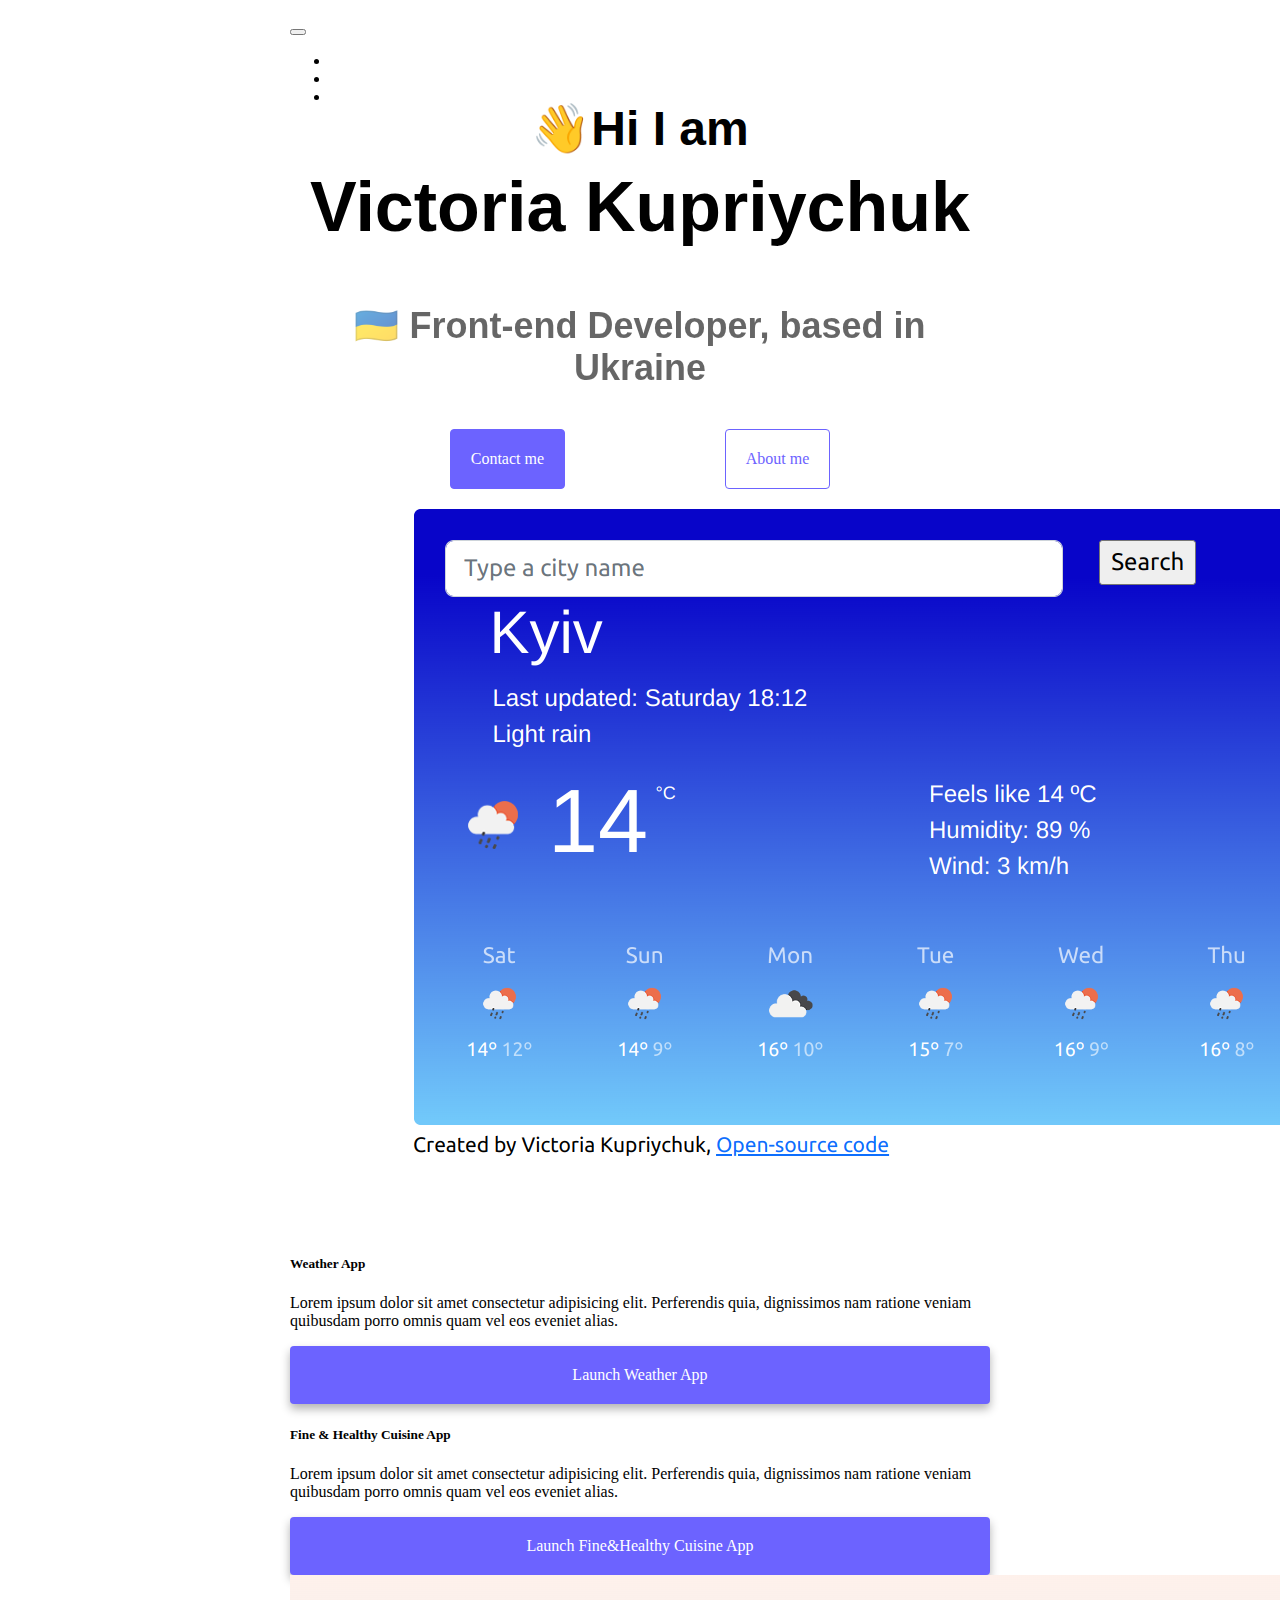
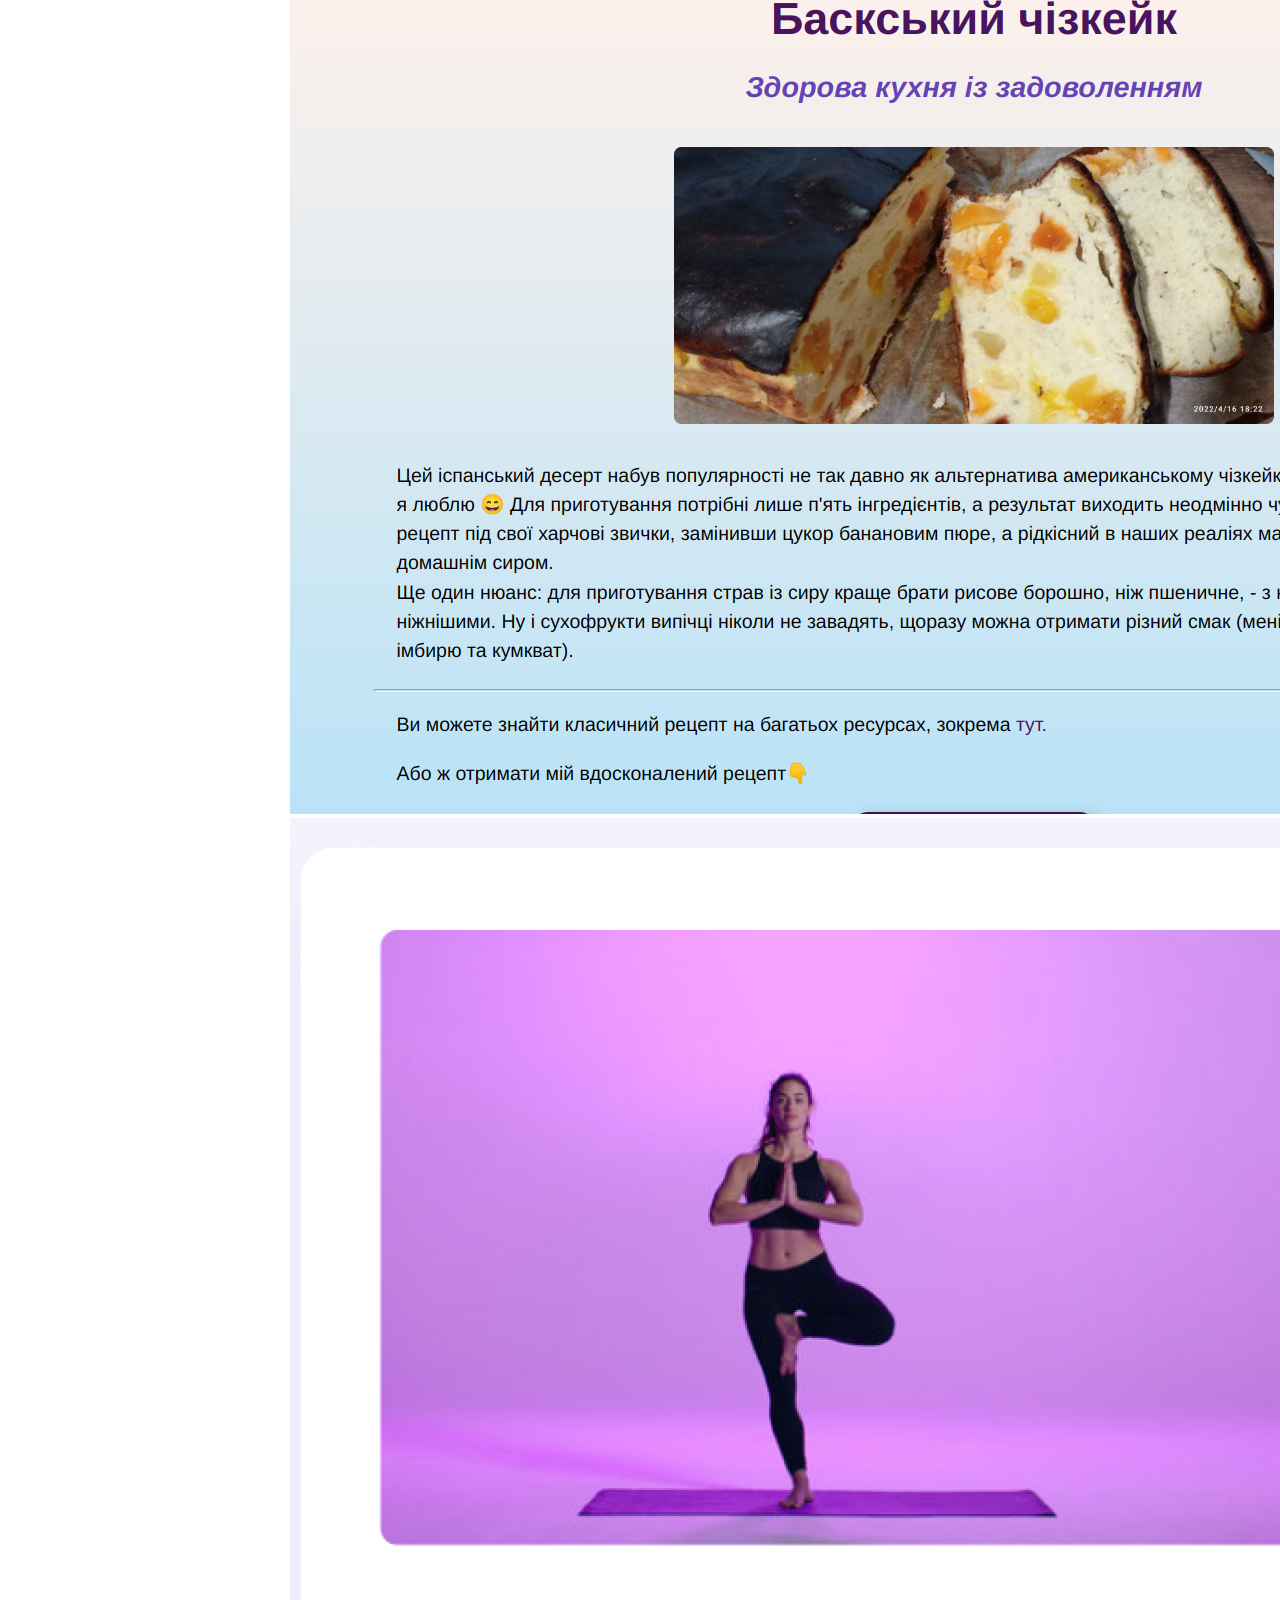
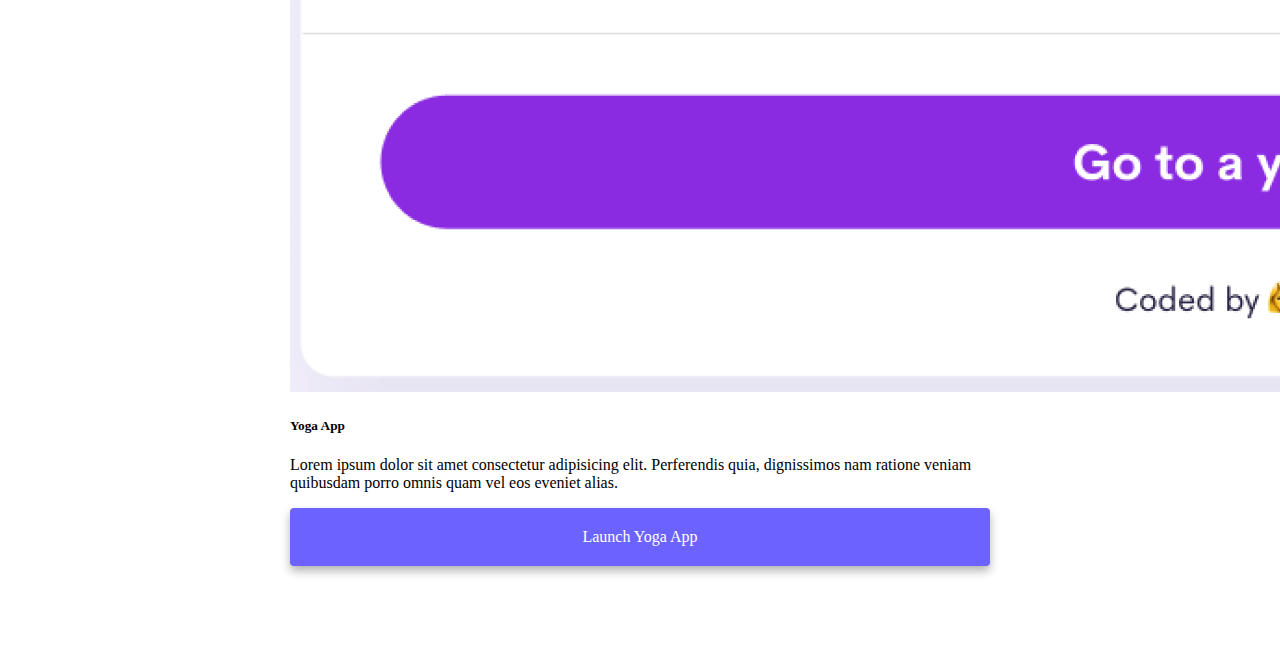
<file: index.html>
<!DOCTYPE html>
<html lang="en">
  <head>
    <meta charset="UTF-8" />
    <meta name="viewport" content="width=device-width, initial-scale=1.0" />
    <meta http-equiv="X-UA-Compatible" content="ie=edge" />
    <link
      href="https://cdn.jsdelivr.net/npm/bootstrap@5.2.1/dist/css/bootstrap.min.css"
      rel="stylesheet"
      integrity="sha384-iYQeCzEYFbKjA/T2uDLTpkwGzCiq6soy8tYaI1GyVh/UjpbCx/TYkiZhlZB6+fzT"
      crossorigin="anonymous"
    />
    <script
      src="https://cdn.jsdelivr.net/npm/bootstrap@5.2.1/dist/js/bootstrap.bundle.min.js"
      integrity="sha384-u1OknCvxWvY5kfmNBILK2hRnQC3Pr17a+RTT6rIHI7NnikvbZlHgTPOOmMi466C8"
      crossorigin="anonymous"
    ></script>

    <title>Front-end Developer - Victoria Kupriychuk</title>
    <link rel="stylesheet" href="style.css" />
    <meta name="description" content="Junior Front-end Developer from Ukraine. Check out my projects for job inquiries">
  </head>
  <body>
    <nav class="navbar navbar-expand-lg bg-light sticky-top">
      <div class="container-fluid">
        <a class="navbar-brand" href="index.html" title="Homepage">Victoria Kupriychuk</a>
        <button
          class="navbar-toggler"
          type="button"
          data-bs-toggle="collapse"
          data-bs-target="#navbarSupportedContent"
          aria-controls="navbarSupportedContent"
          aria-expanded="false"
          aria-label="Toggle navigation"
        >
          <span class="navbar-toggler-icon"></span>
        </button>
        <div class="collapse navbar-collapse" id="navbarSupportedContent">
          <ul class="navbar-nav me-auto mb-2 mb-lg-0">
            <li class="nav-item">
              <a class="nav-link active" aria-current="page" href="index.html" title="Homepage"
                >Home</a
              >
            </li>
            <li class="nav-item">
              <a class="nav-link" href="about.html" title="About Victoria">About me</a>
            </li>
            <li class="nav-item">
              <a class="nav-link" href="about.html#contact" title="Contact Victoria">Contact</a>
            </li>
          </ul>
        </div>
      </div>
    </nav>
    <h1>👋Hi I am</h1>
    <h2>Victoria Kupriychuk</h2>
    <h3>🇺🇦 Front-end Developer, based in Ukraine</h3>
    <div class="about-me">
      <div class="contact">
        <a href="about.html#contact" title="Contact via email" class="contact-link"> Contact me</a>
      </div>
      <div class="info">
        <a href="about.html" title="Learn more about Victoria" class="info-link">About me</a>
      </div>
    </div>

    <div class="container">
      <div class="row">
        <div class="col-sm-6 mb-3">
          <img
            src="images/weather-app.png" alt="Weather App"
            class="img-fluid rounded shadow-sm p-2 border d-none d-sm-block"
          />
        </div>
        <div class="col-sm-6">
          <h5>Weather App</h5>
          <p>
            Lorem ipsum dolor sit amet consectetur adipisicing elit. Perferendis
            quia, dignissimos nam ratione veniam quibusdam porro omnis quam vel
            eos eveniet alias.
          </p>
          <div class="primary-link mb-3">
            <a href="#" title="Weather project" class="top">Launch Weather App</a>
          </div>
        </div>
        <div class="row">
          <div class="col-sm-6 mb-3">
            <h5>Fine & Healthy Cuisine App</h5>
            <p>
              Lorem ipsum dolor sit amet consectetur adipisicing elit.
              Perferendis quia, dignissimos nam ratione veniam quibusdam porro
              omnis quam vel eos eveniet alias.
            </p>
            <div class="primary-link mb-3">
              <a href="#" class="top" title="Fine & Healthy Cuisine project">Launch Fine&Healthy Cuisine App</a>
            </div>
          </div>
          <div class="col-sm-6 mb-3">
            <img
              src="images/fine-cuisine.png" alt="Basque Cheesecake"
              class="img-fluid rounded shadow-sm p-2 border d-none d-sm-block"
            />
          </div>
        </div>
        <div class="row">
          <div class="col-sm-6 mb-3">
            <img
              src="images/yoga_app.png" alt="Yoga App"
              class="img-fluid rounded shadow-sm p-2 border d-none d-sm-block"
            />
          </div>
          <div class="col-sm-6 mb-3">
            <h5>Yoga App</h5>
            <p>
              Lorem ipsum dolor sit amet consectetur adipisicing elit.
              Perferendis quia, dignissimos nam ratione veniam quibusdam porro
              omnis quam vel eos eveniet alias.
            </p>
            <div class="primary-link mb-3">
              <a href="#" title="Yoga project" class="top">Launch Yoga App</a>
            </div>
          </div>
        </div>
      </div>
    </div>
  </body>
</html>
</file>
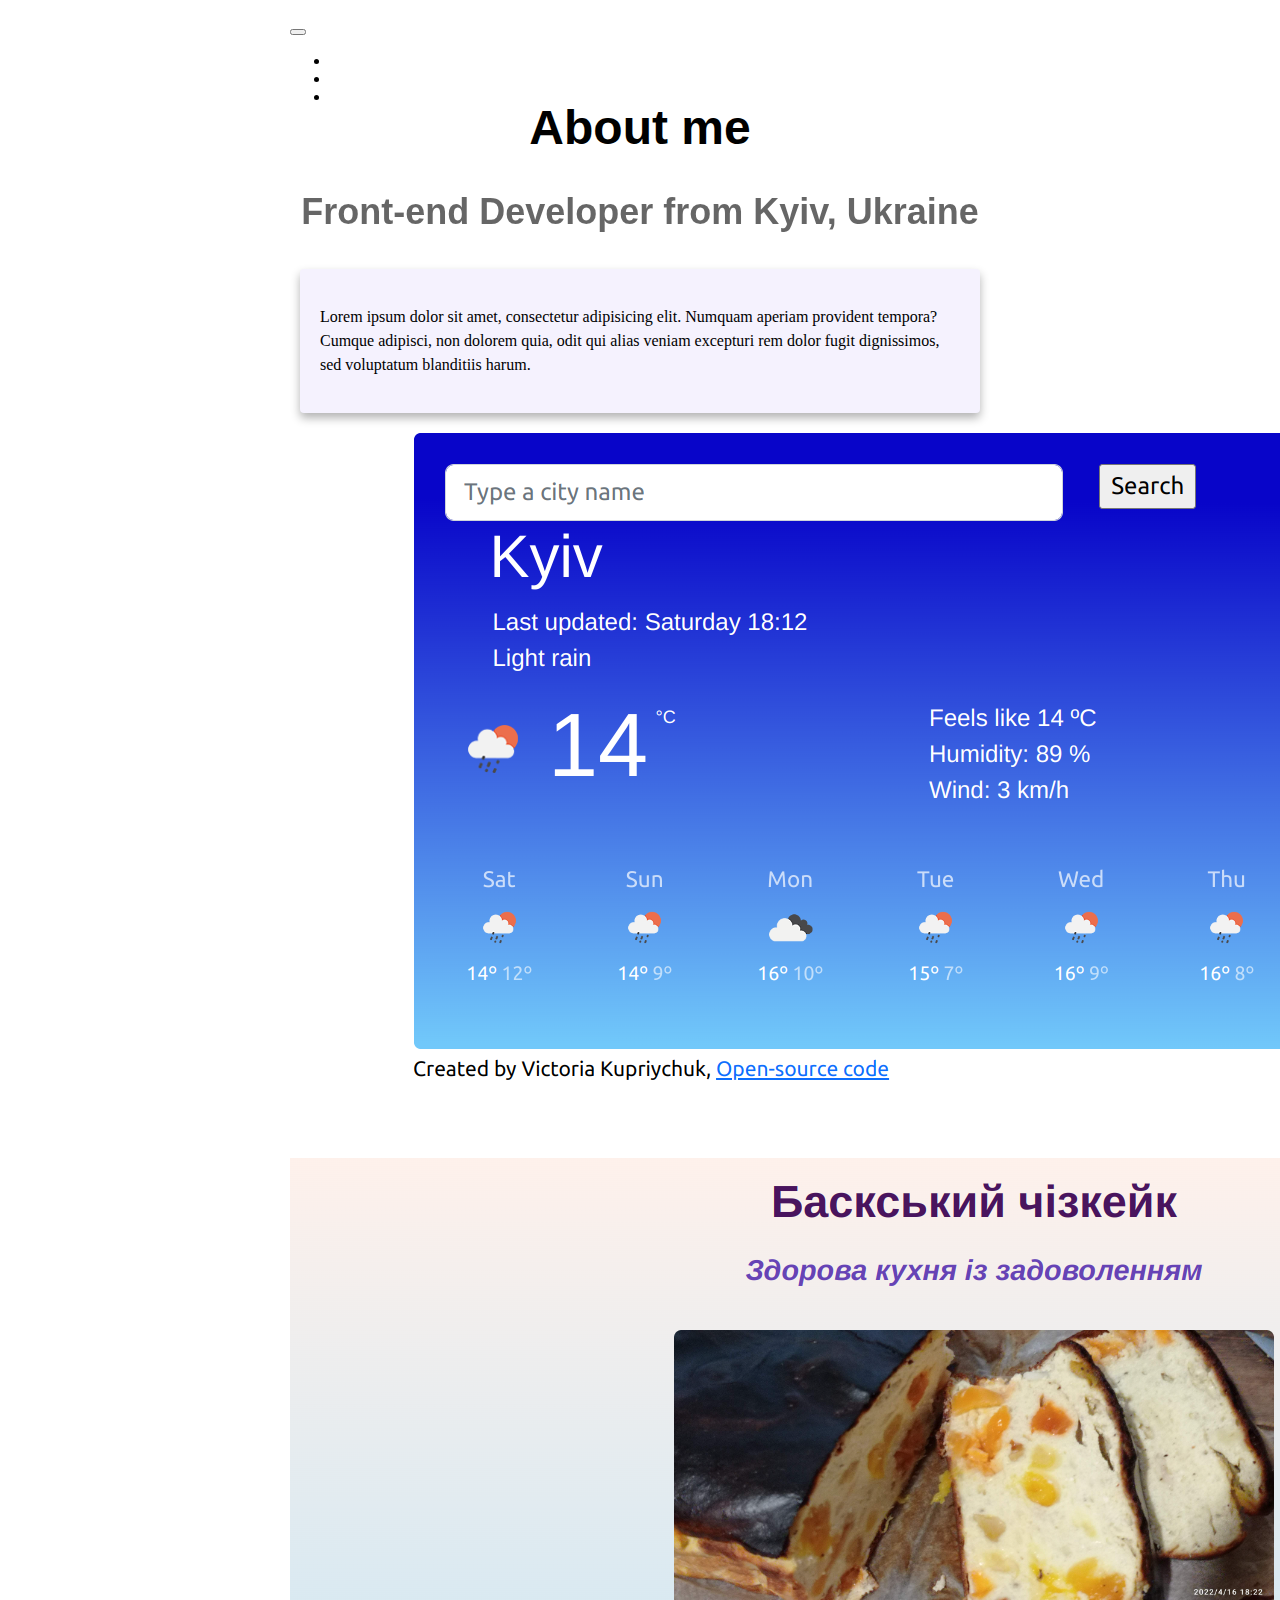
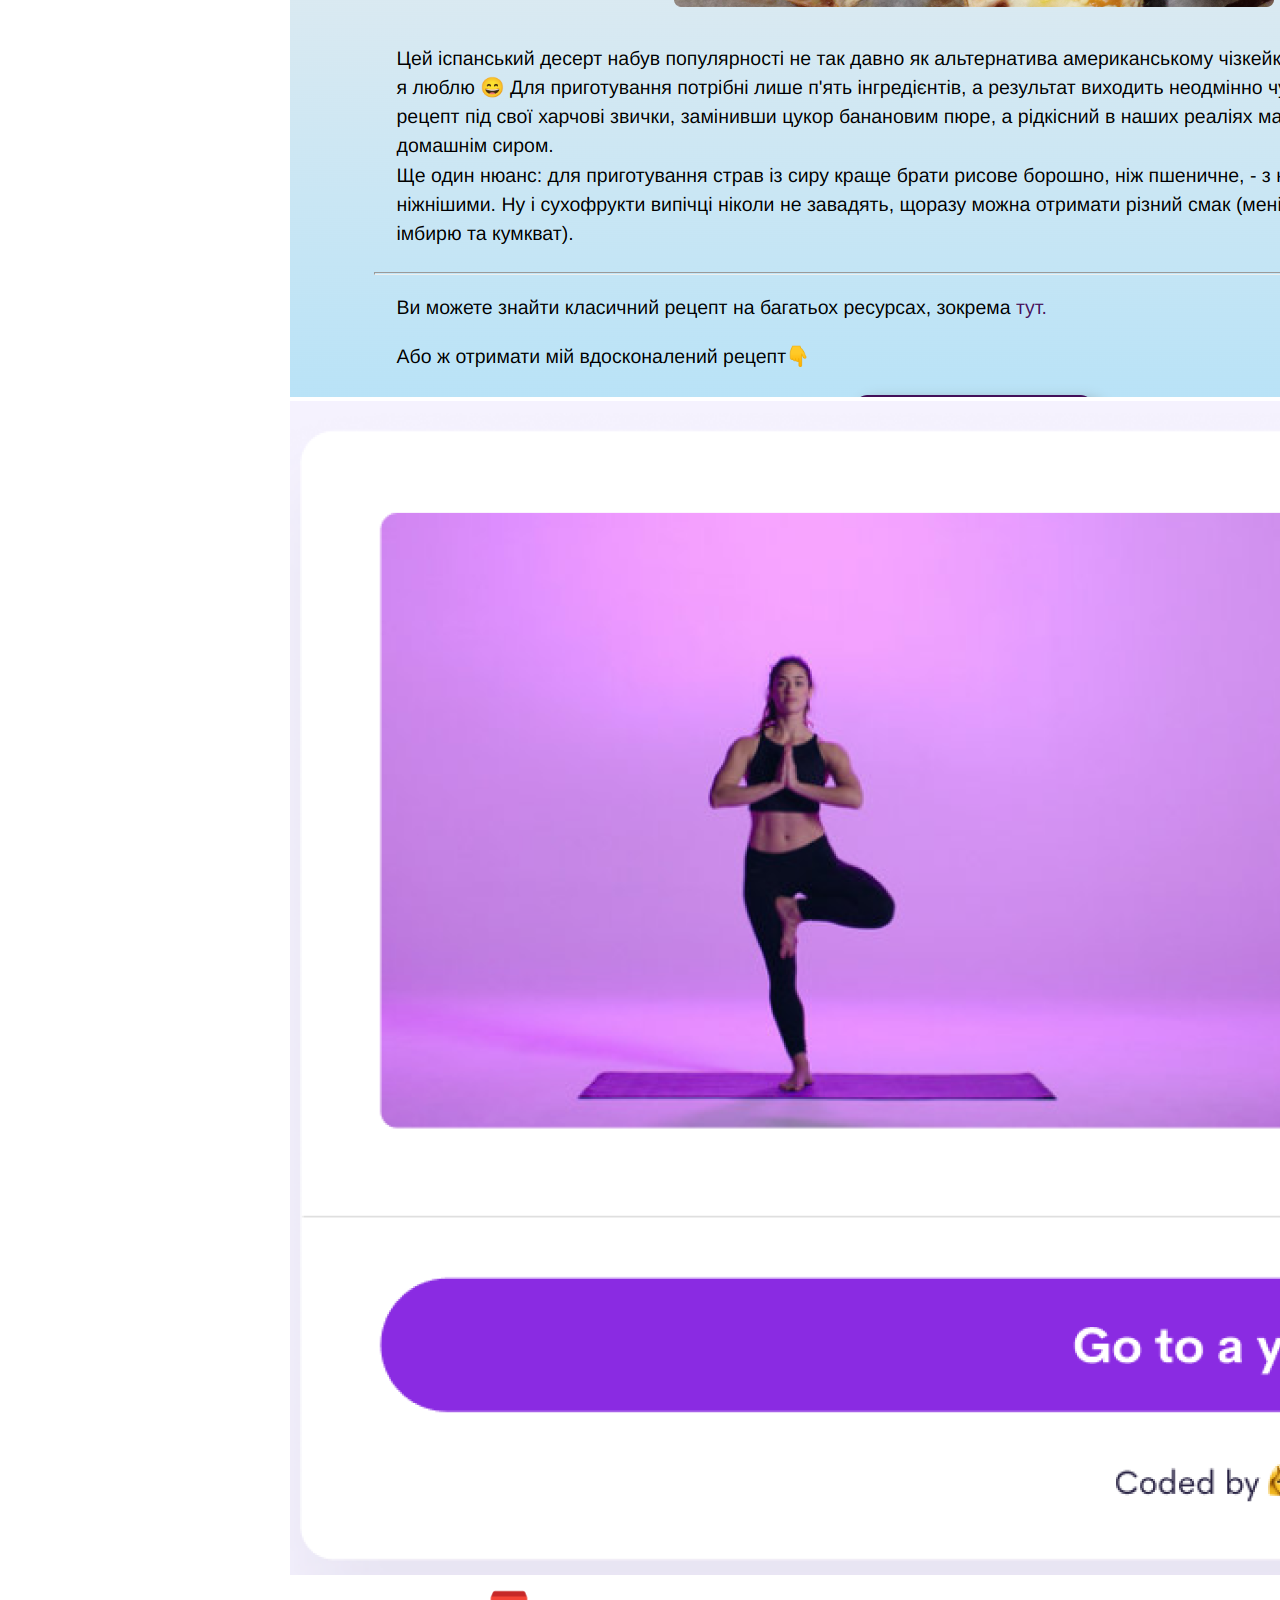
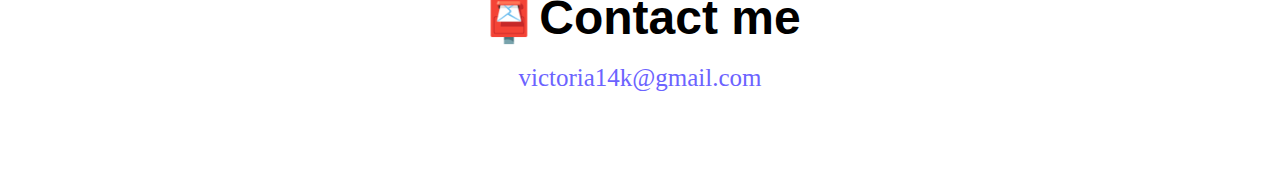
<file: about.html>
<!DOCTYPE html>
<html lang="en">
  <head>
    <meta charset="UTF-8" />
    <meta name="viewport" content="width=device-width, initial-scale=1.0" />
    <meta http-equiv="X-UA-Compatible" content="ie=edge" />

    <link
      href="https://cdn.jsdelivr.net/npm/bootstrap@5.2.1/dist/css/bootstrap.min.css"
      rel="stylesheet"
      integrity="sha384-iYQeCzEYFbKjA/T2uDLTpkwGzCiq6soy8tYaI1GyVh/UjpbCx/TYkiZhlZB6+fzT"
      crossorigin="anonymous"
    />
    <script
      src="https://cdn.jsdelivr.net/npm/bootstrap@5.2.1/dist/js/bootstrap.bundle.min.js"
      integrity="sha384-u1OknCvxWvY5kfmNBILK2hRnQC3Pr17a+RTT6rIHI7NnikvbZlHgTPOOmMi466C8"
      crossorigin="anonymous"
    ></script>
    <meta name="description" content="About Victoria Kupriychuk,Junior Front-end Developer from Ukraine">
    <title>About me - Victoria Kupriychuk</title>
    <link rel="stylesheet" href="style.css" />
  </head>

  <body>
    <nav class="navbar navbar-expand-lg bg-light sticky-top">
      <div class="container-fluid">
        <a class="navbar-brand" href="index.html" title="Homepage">Victoria Kupriychuk</a>
        <button
          class="navbar-toggler"
          type="button"
          data-bs-toggle="collapse"
          data-bs-target="#navbarSupportedContent"
          aria-controls="navbarSupportedContent"
          aria-expanded="false"
          aria-label="Toggle navigation"
        >
          <span class="navbar-toggler-icon"></span>
        </button>
        <div class="collapse navbar-collapse" id="navbarSupportedContent">
          <ul class="navbar-nav me-auto mb-2 mb-lg-0">
            <li class="nav-item">
              <a class="nav-link" aria-current="page" href="index.html" title="Homepage"
                >Home</a
              >
            </li>
            <li class="nav-item">
              <a class="nav-link active" href="about.html" title="About Victoria">About me</a>
            </li>
            <li class="nav-item">
              <a class="nav-link" href="about.html#contact" title="Contact Victoria">Contact</a>
            </li>
          </ul>
        </div>
      </div>
    </nav>

    <h1 class="mt-5">About me</h1>
    <h3>Front-end Developer from Kyiv, Ukraine</h3>
    <div class="info-about-me">
      <p class="text-center">
        Lorem ipsum dolor sit amet, consectetur adipisicing elit. Numquam
        aperiam provident tempora? Cumque adipisci, non dolorem quia, odit qui
        alias veniam excepturi rem dolor fugit dignissimos, sed voluptatum
        blanditiis harum.
      </p>
    </div>

    <div class="container">
      <div class="row">
        <div class="col-sm-4 mb-4">
          <img
            src="images/weather-app.png" alt="Weather App"
            class="img-fluid rounded shadow-sm p-2 border"
          />
        </div>
        <div class="col-sm-4 mb-4">
          <img
            src="images/fine-cuisine.png" alt="Fine & Healthy Cuisine project"
            class="img-fluid rounded shadow-sm p-2 border"
          />
        </div>
        <div class="col-sm-4 mb-4">
          <img
            src="images/yoga_app.png" alt="Yoga project"
            class="img-fluid rounded shadow-sm p-2 border"
          />
        </div>
      </div>
    </div>

    <div id="contact">
      <h1>📮Contact me</h1>
      <br />
      <a href="mailto:victoria14k@gmail.com" class="mail">
        victoria14k@gmail.com</a
      >
    </div>
  </body>
</html>
</file>
<file: style.css>
.navbar {
  position: fixed;
  top: 0;
  width: 100%;
}
:root {
  --primary-color: #6c63ff;
  --secondary-color: #f5f2fe;
  --box-shadow: 0 5px 10px rgba(0, 0, 0, 0.3);
}
body {
  margin: 100px auto;
  max-width: 700px;
}
h1,
h2,
h3  {
  text-align: center !important;
  font-family: "Segoe UI", Tahoma, Geneva, Verdana, sans-serif !important;
}
h1 {
  font-size: 48px !important;
  margin-top: 10px;
  margin-bottom: 0;
}
h2 {
  font-size: 70px !important;
  margin-top: 10px;
}
h3 {
  font-size: 36px !important;
  opacity: 0.6 !important;
}
.about-me {
  display: flex;
  margin-top: 40px;
  justify-content: space-evenly;
}
.contact {
  border: 1px solid var(--primary-color);
  border-radius: 4px;
  background: var(--primary-color);
}
.contact-link {
  color: white;
  text-decoration: none;
  padding: 20px;
}
.contact-link:hover {
  cursor: pointer;
}
.info {
  border: 1px solid var(--primary-color);
  border-radius: 4px;
  padding: 20px;
  background: white;
}
.info-link {
  color: var(--primary-color);
  text-decoration: none;
}
.info-link:hover {
  cursor: pointer;
}
a {
  display: block;
  text-align: center;
  color: white;
  text-decoration: none;
}

.info-about-me {
  display: block;
  margin: 10px;
  background-color: var(--secondary-color);
  border-radius: 4px;
  padding: 20px;
  box-shadow: var(--box-shadow);
  font-size: 18 px;
  line-height: 1.5;
  padding: 20px;
}

.mail {
  text-align: center;
  color: var(--primary-color);
  font-size: 25px;
  text-decoration: none;
  margin-top: 0;
}
a:hover {
  text-decoration: underline;
}
.primary-link {
  border-radius: 4px;
  padding: 20px 15px;
  color: white !important;
  text-decoration: none;
  text-transform: capitalize;
  background: var(--primary-color);
  box-shadow: var(--box-shadow);
}
.container {
  margin-top: 20px;
  max-width: 800px;
}
@media (max-width: 576px) {
  h1 {
    font-size: 48px;
    line-height: 1.5;
  }
h5,p {
  text-align: center;
}
h2 {
font-size: 32px;
}
h3 {
  font-size: 24px;
}


}
</file>
